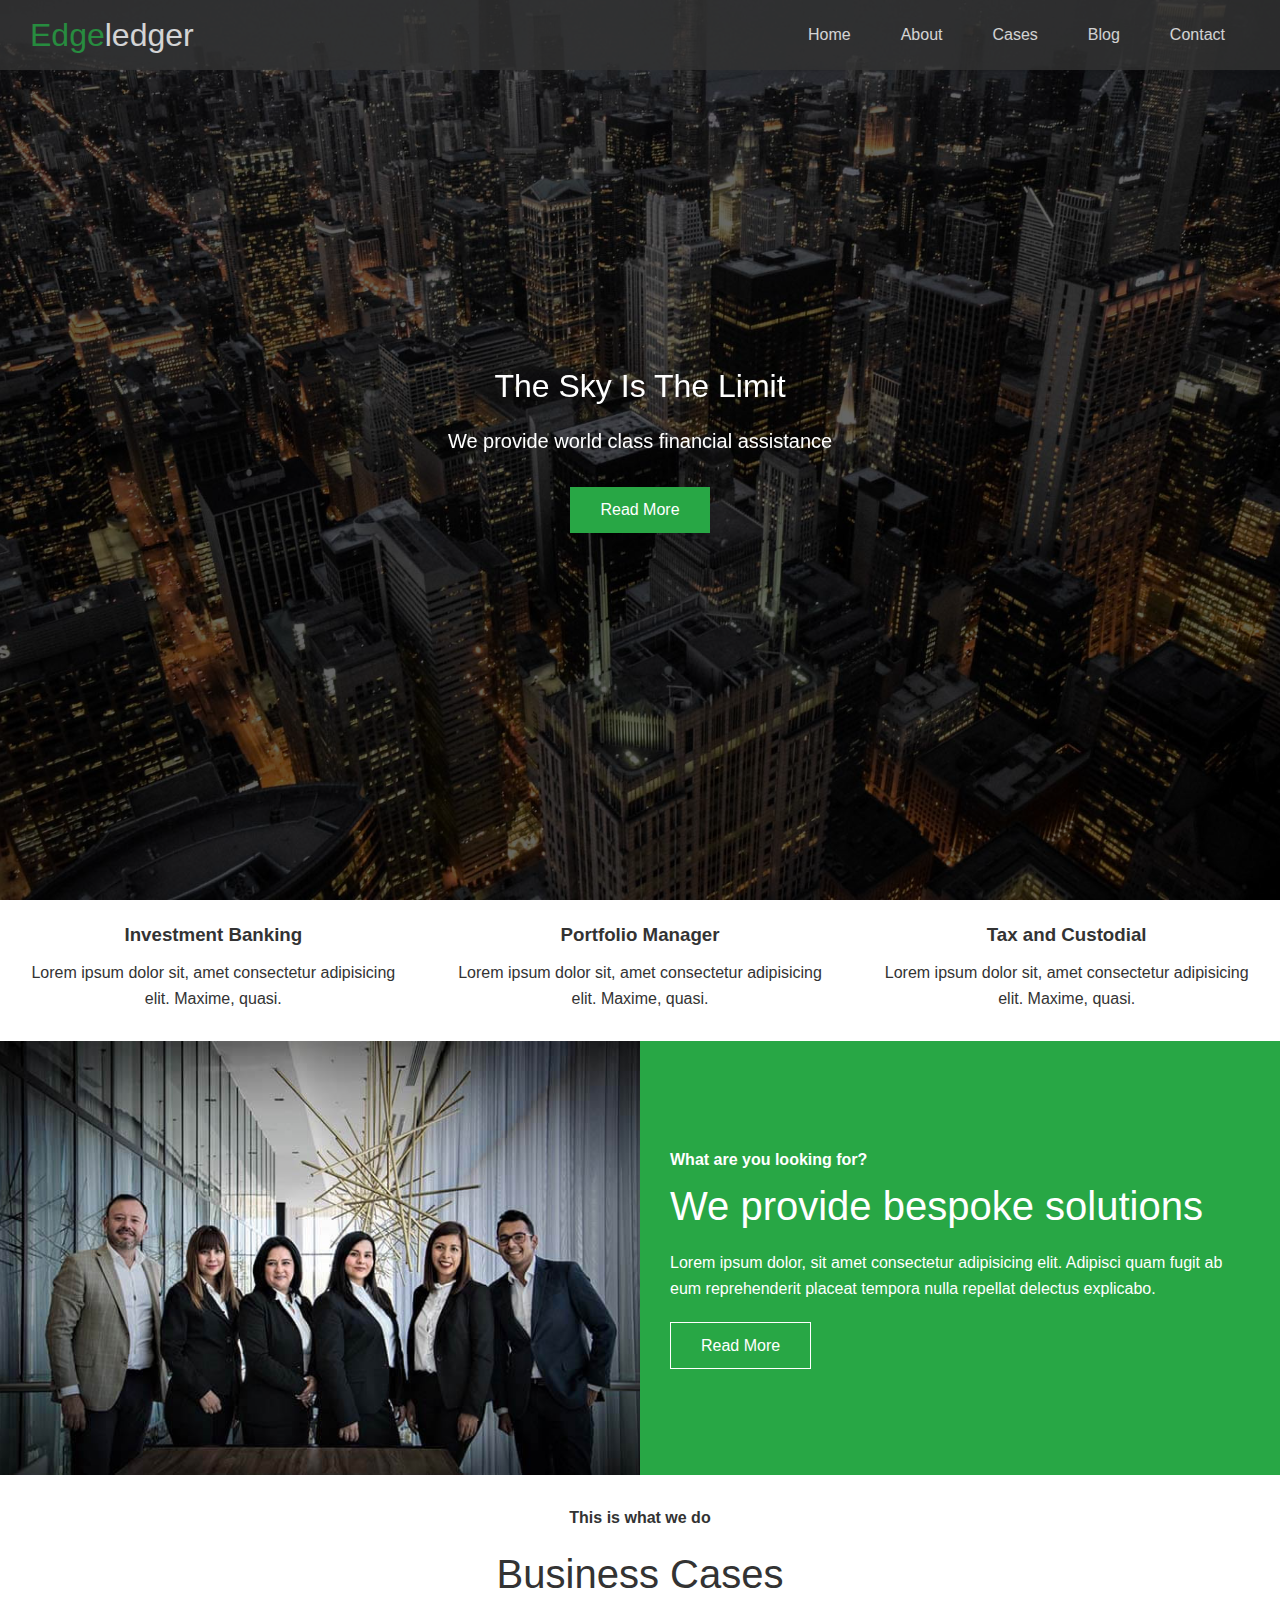
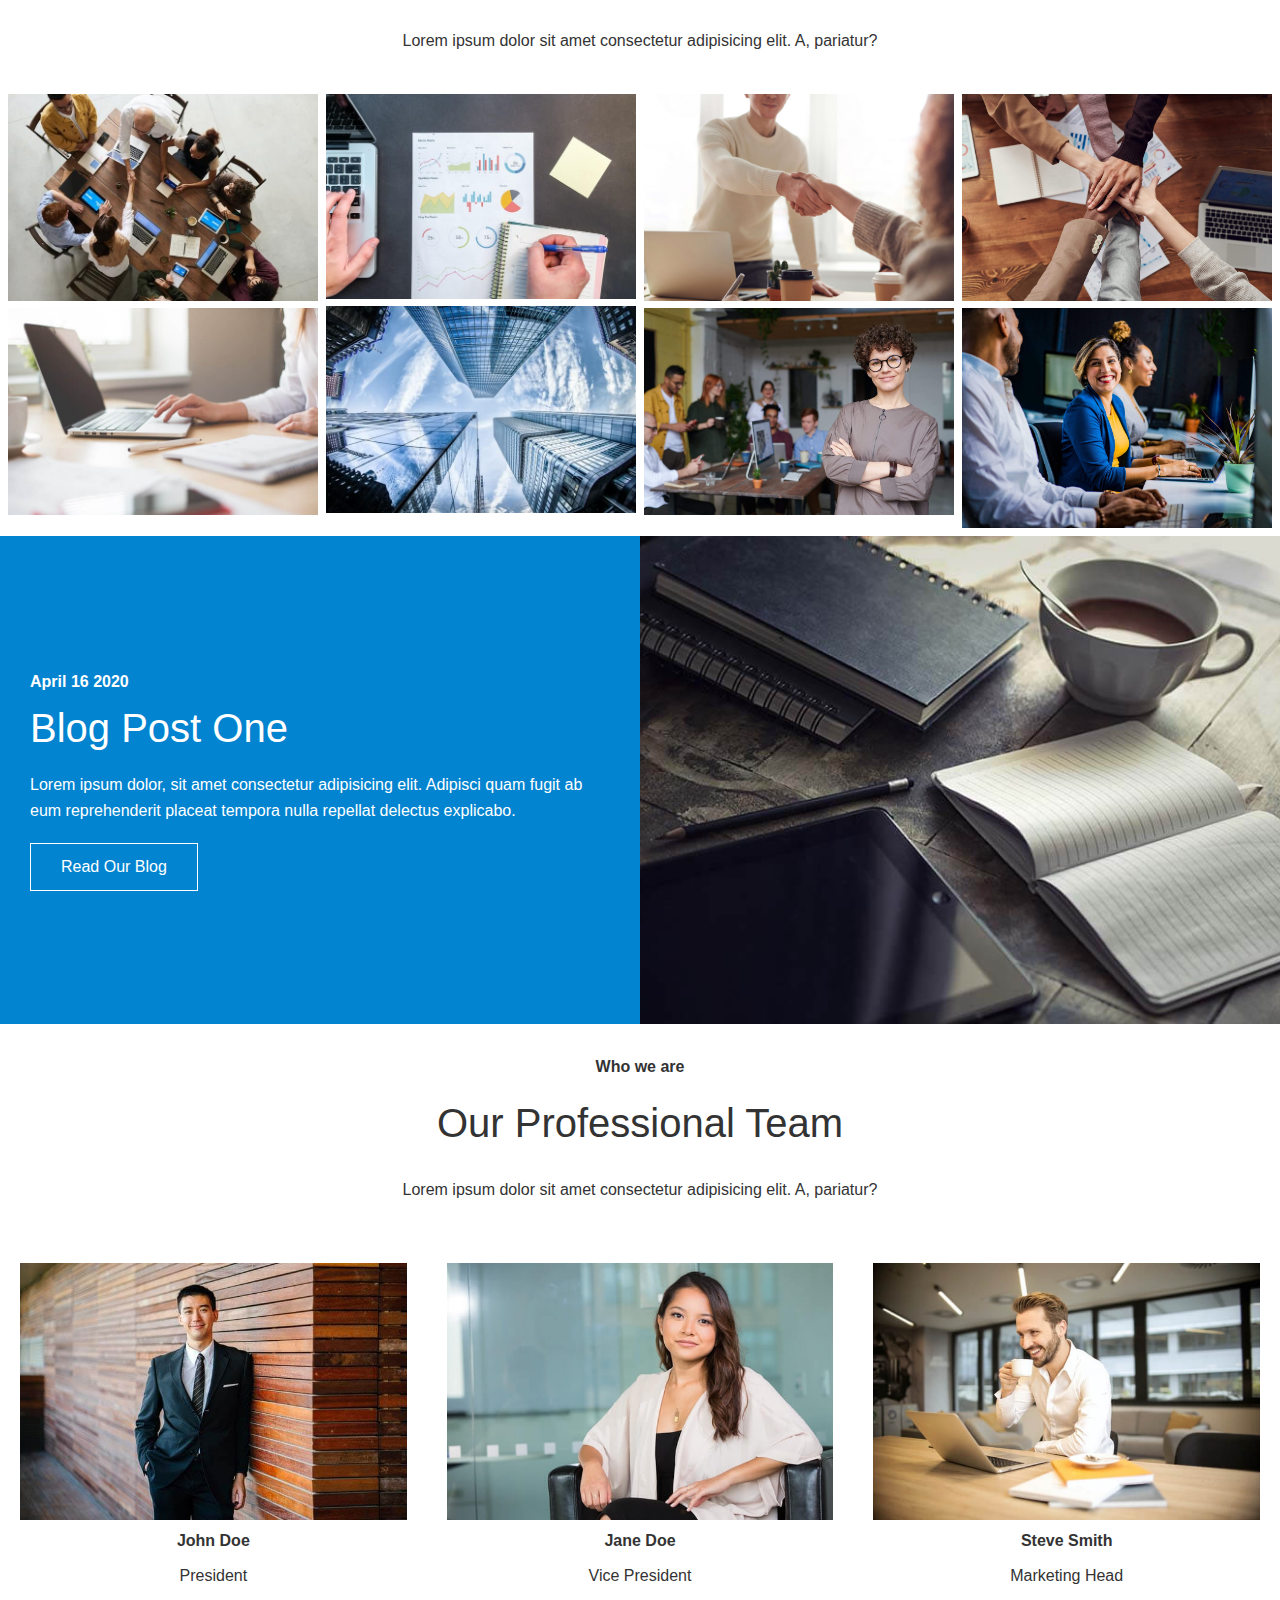
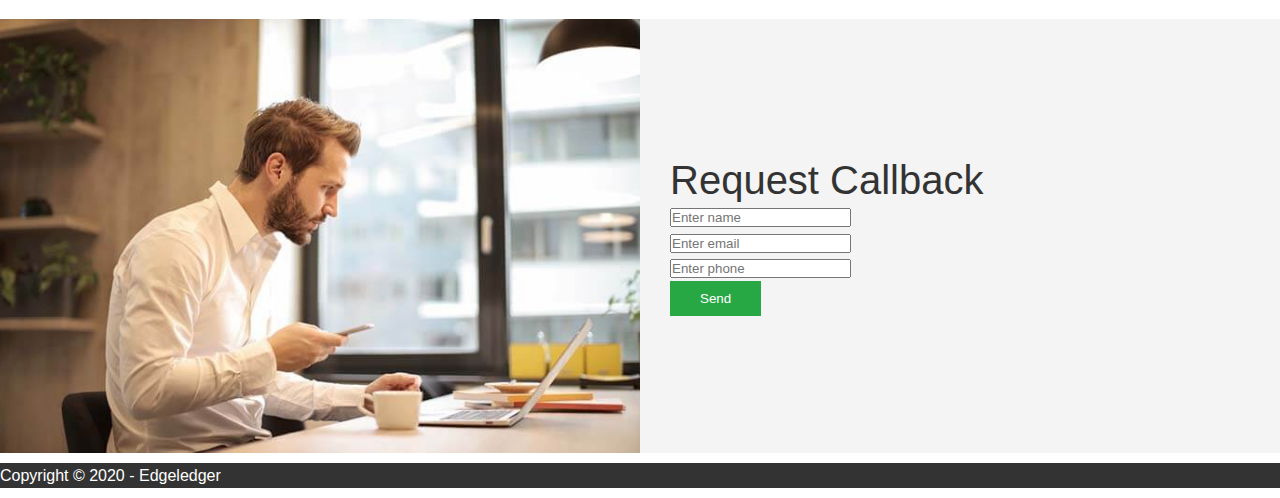
<file: index.html>
<!DOCTYPE html>
<html lang="en">
<head>
    <meta charset="UTF-8">
    <meta name="viewport" content="width=device-width, initial-scale=1.0">
    <link rel="shortcut icon" type="image/x-icon" href="images/favicon.ico">
    <link rel="stylesheet" href="https://cdnjs.cloudflare.com/ajax/libs/font-awesome/5.13.0/css/all.min.css" integrity="sha256-h20CPZ0QyXlBuAw7A+KluUYx/3pK+c7lYEpqLTlxjYQ=" crossorigin="anonymous" />
    <link rel="stylesheet" href="css/utilities.css">
    <link rel="stylesheet" href="css/style.css">
    <title>Welcome to Edgeledger</title>
</head>
<body id="home">
    <header class="hero">
        <div id="navbar" class="navbar">
            <h1 class="logo">
                <span class="text-primary"><i class="fas fa-book-open"></i> Edge</span>ledger
                <!-- icon from font awesome bootstrap library -->
            </h1>
            <nav>
                <ul>
                    <li><a href="#home">Home</a></li>
                    <li><a href="#about">About</a></li>
                    <li><a href="#cases">Cases</a></li>
                    <li><a href="#blog">Blog</a></li>
                    <li><a href="#contact">Contact</a></li>
                </ul>
            </nav>
        </div>

        <div class="content">
            <h1>The Sky Is The Limit</h1>
            <p>We provide world class financial assistance</p>
            <a href="#about" class="btn"><i class="fas fa-chevron-right"></i>Read More</a>
        </div>
    </header>
    <main>
        <!-- About / Icons -->
        <section id="about" class="icons bg-light">
            <div class="flex-items">
                <div>
                    <i class="fas fa-university fa-2x"></i>
                    <div>
                        <h3>Investment Banking</h3>
                        <p>Lorem ipsum dolor sit, amet consectetur adipisicing elit. Maxime, quasi.</p>
                    </div>
                </div>
                <div>
                    <i class="fas fa-book-reader fa-2x"></i>
                    <div>
                        <h3>Portfolio Manager</h3>
                        <p>Lorem ipsum dolor sit, amet consectetur adipisicing elit. Maxime, quasi.</p>
                    </div>
                </div>
                <div>
                    <i class="fas fa-pencil-alt fa-2x"></i>
                    <div>
                        <h3>Tax and Custodial</h3>
                         <p>Lorem ipsum dolor sit, amet consectetur adipisicing elit. Maxime, quasi.</p>
                    </div>
                </div>
            </div>
        </section>

        <!-- About: Solutions -->
        <section class="solutions flex-columns">
            <div class="row">
                <div class="column">
                    <div class="column-1">
                        <img src="images/home/people.jpg" alt="">
                    </div>
                </div>
                <div class="column">
                    <div class="column-2 bg-primary">
                        <h4>What are you looking for?</h4>
                        <h2>We provide bespoke solutions</h2>
                        <p>Lorem ipsum dolor, sit amet consectetur adipisicing elit. Adipisci quam fugit ab eum reprehenderit placeat tempora nulla repellat delectus explicabo.</p>
                        <a href="#" class="btn btn-outline">
                            <i class="fas fa-chevron"></i>
                            Read More
                        </a>
                    </div>
                </div>
            </div>
        </section>

        <!-- Cases -->
        <section id="cases" class="cases flex-grid section-padding">
            <header class="section-header">
                <h4>This is what we do</h4>
                <h2>Business Cases</h2>
                <p>Lorem ipsum dolor sit amet consectetur adipisicing elit. A, pariatur?</p>
            </header>
            <div class="row">
                <div class="column">
                    <img src="images/cases/cases1.jpg" alt="">
                    <img src="images/cases/cases2.jpg" alt="">
                </div>
                <div class="column">
                    <img src="images/cases/cases3.jpg" alt="">
                    <img src="images/cases/cases4.jpg" alt="">
                </div>
                <div class="column">
                    <img src="images/cases/cases5.jpg" alt="">
                    <img src="images/cases/cases6.jpg" alt="">
                </div>
                <div class="column">
                    <img src="images/cases/cases7.jpg" alt="">
                    <img src="images/cases/cases8.jpg" alt="">
                </div>
            </div>
        </section>

        <!-- Blog -->
        <section id="blog" class="blog flex-columns flex-reverse">
            <div class="row">
                <div class="column">
                    <div class="column-2 bg-secondary">
                        <h4>April 16 2020</h4>
                        <h2>Blog Post One</h2>
                        <p>Lorem ipsum dolor, sit amet consectetur adipisicing elit. Adipisci quam fugit ab eum reprehenderit placeat tempora nulla repellat delectus explicabo.</p>
                        <a href="blog.html" class="btn btn-outline">
                            <i class="fas fa-chevron"></i>
                            Read Our Blog
                        </a>
                    </div>
                </div>
                <div class="column">
                    <div class="column-1">
                        <img src="images/home/blog.jpg" alt=""/>
                    </div>
                </div>
            </div>
        </section>

        <!-- Team -->
        <section id="team" class="team section-padding">
            <header class="section-header">
                <h4>Who we are</h4>
                <h2>Our Professional Team</h2>
                <p>Lorem ipsum dolor sit amet consectetur adipisicing elit. A, pariatur?</p>
            </header>
            <div class="flex-items">
                <div>
                    <img src="images/team/person1.jpg" alt="">
                    <h4>John Doe</h4>
                    <p>President</p>
                </div>
                <div>
                    <img src="images/team/person2.jpg" alt="">
                    <h4>Jane Doe</h4>
                    <p>Vice President</p>
                </div>
                <div>
                    <img src="images/team/person3.jpg" alt="">
                    <h4>Steve Smith</h4>
                    <p>Marketing Head</p>
                </div>
            </div>
        </section>
<!-- Contact -->
        <section id="contact" class="contact flex-columns">
            <div class="row">
                <div class="column">
                    <div class="column-1">
                        <img src="images/home/contact.jpg" alt="">
                    </div>
                </div>
                <div class="column">
                    <div class="column-2 bg-grey">
                        <h2>Request Callback</h2>
                        <form action="" class="callback-form">
                            <div class="form-control">
                                <label for="name"></label>
                                <input type="text" name="name" id="name" placeholder="Enter name">
                            </div>
                            <div class="form-control">
                                <label for="email"></label>
                                <input type="email" name="email" id="email" placeholder="Enter email">
                            </div>
                            <div class="form-control">
                                <label for="phone"></label>
                                <input type="text" name="phone" id="phone" placeholder="Enter phone">
                            </div>
                            <input type="submit" value="Send" id="submit" class="btn">
                        </form>
                    </div>
                </div>
            </div>
        </section>
    </main>

    <footer class="footer bg-dark">
        <div class="social">
            <a href=""><i class="fab fa-facebook fa-2x"></i></a>
            <a href=""><i class="fab fa-twitter fa-2x"></i></a>
            <a href=""><i class="fab fa-youtube fa-2x"></i></a>
            <a href=""><i class="fab fa-linkedin fa-2x"></i></a>
        </div>
        <p>Copyright &copy; 2020 - Edgeledger</p>
    </footer>
<!-- J query script -->
    <script src="https://code.jquery.com/jquery-3.5.1.min.js" integrity="sha256-9/aliU8dGd2tb6OSsuzixeV4y/faTqgFtohetphbbj0=" crossorigin="anonymous"></script>

    <script>
        const navbar = document.getElementById('navbar');
        let scrolled = false;

        window.onscroll = function() {
            if(window.pageYOffset > 100) {
                navbar.classList.remove('top');
                if(!scrolled) {
                    navbar.style.transform = 'translateY(-70px)';
                }
                setTimeout(function(){
                    navbar.style.transform = 'translateY(0)';
                    scrolled = true;
                }, 200);
            } else {
                navbar.classList.add('top');
            }
        };

        // smooth scrolling
        $('#navbar a, .btn').on('click', function (e){
            if (this.hash !== '') {
                e.preventDefault();
                
                const hash = this.hash;

                $('html, body').animate(
                    {
                        scrollTop: $(hash).offset().top - 100,
                    },
                    800
                );
            }
        });
    </script>
</body>
</html>
</file>
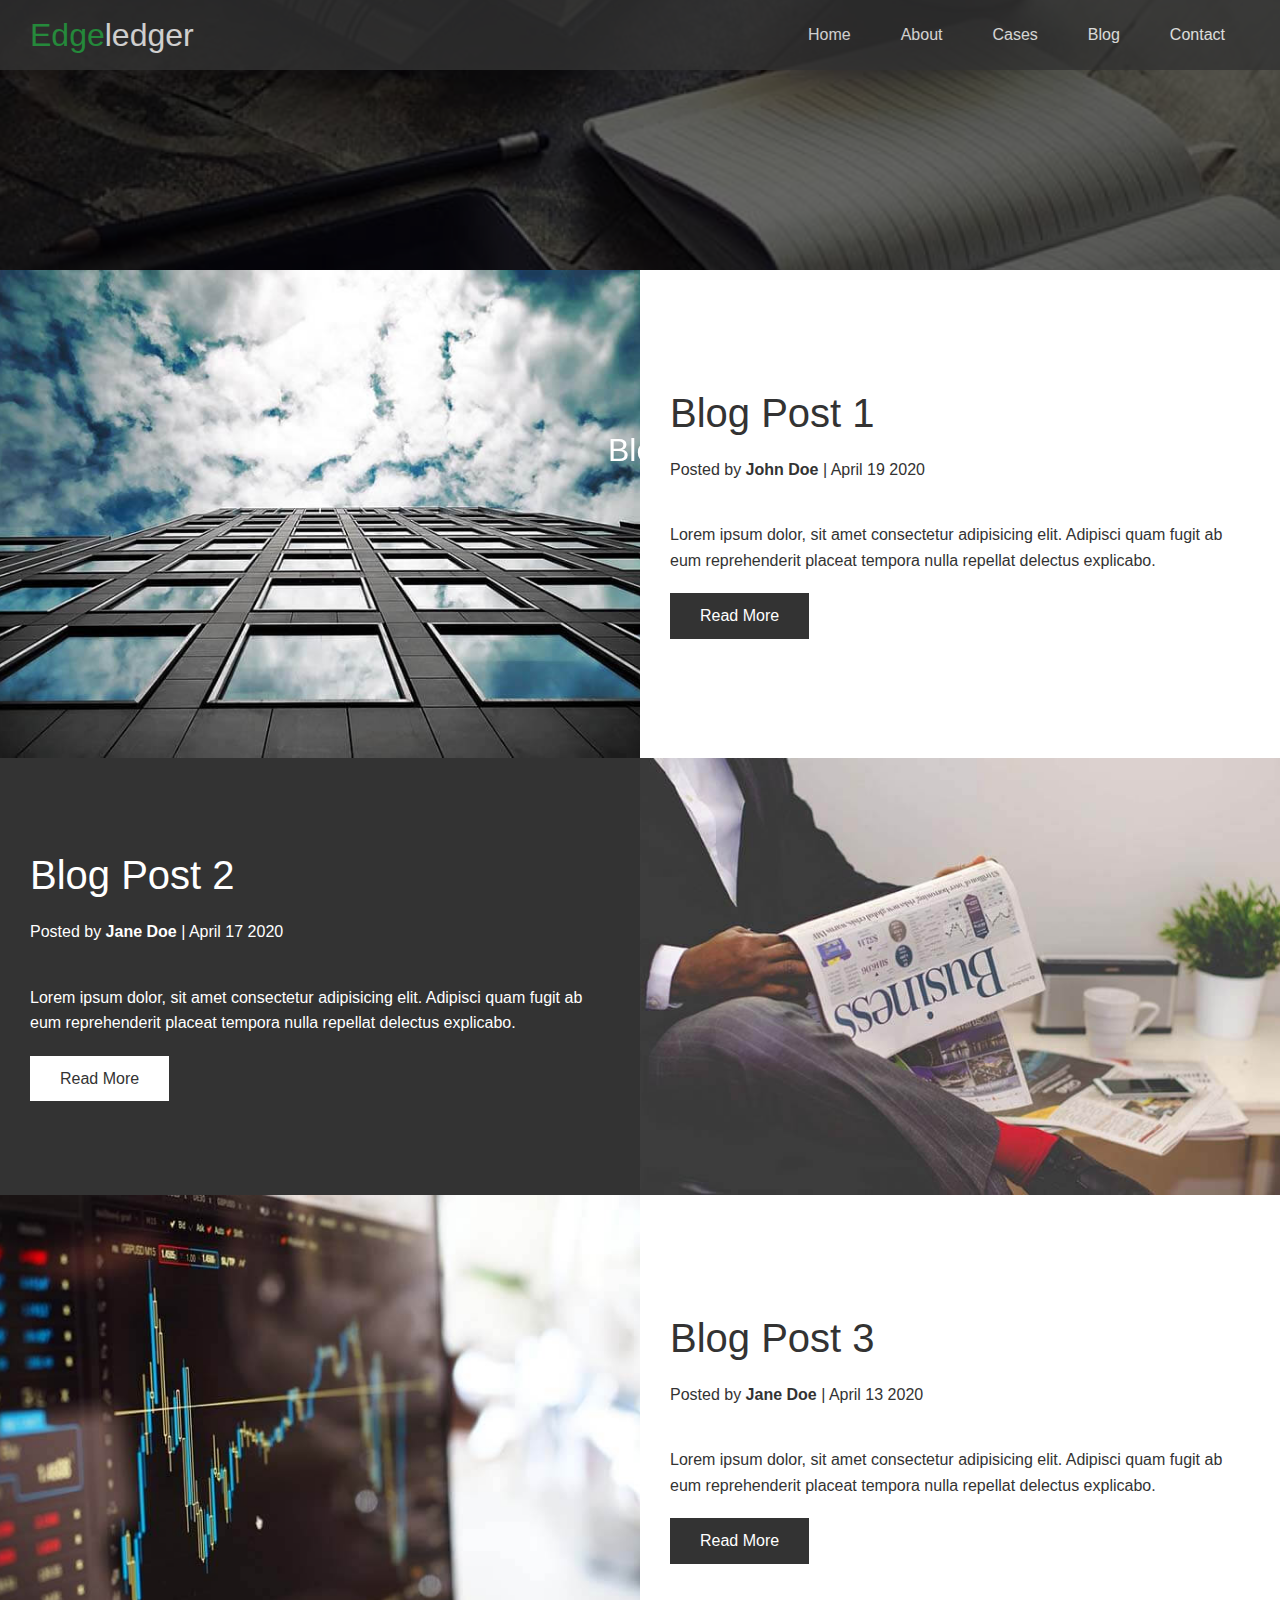
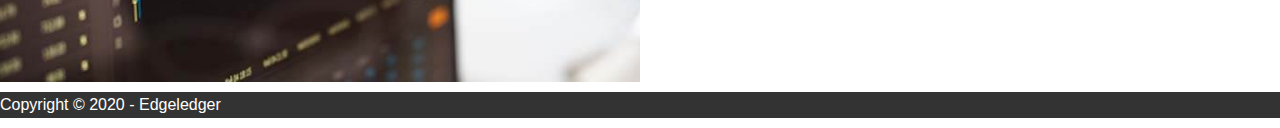
<file: blog.html>
<!DOCTYPE html>
<html lang="en">
<head>
    <meta charset="UTF-8">
    <meta name="viewport" content="width=device-width, initial-scale=1.0">
    <link rel="stylesheet" href="https://cdnjs.cloudflare.com/ajax/libs/font-awesome/5.13.0/css/all.min.css" integrity="sha256-h20CPZ0QyXlBuAw7A+KluUYx/3pK+c7lYEpqLTlxjYQ=" crossorigin="anonymous" />
    <link rel="stylesheet" href="css/utilities.css">
    <link rel="stylesheet" href="css/style.css">
    <title>Read Our Blog</title>
</head>
<body id="home">
    <header class="hero blog">
        <div id="navbar" class="navbar">
            <h1 class="logo">
                <span class="text-primary"><i class="fas fa-book-open"></i> Edge</span>ledger
                <!-- icon from font awesome bootstrap library -->
            </h1>
            <nav>
                <ul>
                    <li><a href="index.html">Home</a></li>
                    <li><a href="index.html#about">About</a></li>
                    <li><a href="index.html#cases">Cases</a></li>
                    <li><a href="index.html#blog">Blog</a></li>
                    <li><a href="index.html#contact">Contact</a></li>
                </ul>
            </nav>
        </div>

        <div class="content">
            <h1 class="style2">Blog</h1>
        </div>
    </header>
    <main>
        <article class="flex-columns">
            <div class="row">
                <div class="column">
                    <div class="column-1">
                        <img src="images/blog/blog1.jpg" alt="">
                    </div>
                </div>
                <div class="column">
                    <div class="column-2 bg-light">
                        <h2>Blog Post 1</h2>
                        <p class="meta">
                            <i class="fas fa-user"></i> Posted by <strong>John Doe</strong> | April 19 2020</p>
                            <p>Lorem ipsum dolor, sit amet consectetur adipisicing elit. Adipisci quam fugit ab eum reprehenderit placeat tempora nulla repellat delectus explicabo.</p>
                        <a href="post.html" class="btn btn-dark">
                            <i class="fas fa-chevron"></i>
                            Read More
                        </a>
                    </div>
                </div>
            </div>
        </article>

        <article class="flex-columns flex-reverse">
            <div class="row">
                <div class="column">
                    <div class="column-2 bg-dark">
                        <h2>Blog Post 2</h2>
                        <p class="meta">
                            <i class="fas fa-user"></i> Posted by <strong>Jane Doe</strong> | April 17 2020</p>
                            <p>Lorem ipsum dolor, sit amet consectetur adipisicing elit. Adipisci quam fugit ab eum reprehenderit placeat tempora nulla repellat delectus explicabo.</p>
                        <a href="post.html" class="btn btn-light">
                            <i class="fas fa-chevron"></i>
                            Read More
                        </a>
                    </div>
                </div>
                <div class="column">
                    <div class="column-1">
                        <img src="images/blog/blog2.jpg" alt="">
                    </div>
                </div>

            </div>
        </article>

        <article class="flex-columns">
            <div class="row">
                <div class="column">
                    <div class="column-1">
                        <img src="images/blog/blog3.jpg" alt="">
                    </div>
                </div>
                <div class="column">
                    <div class="column-2 bg-light">
                        <h2>Blog Post 3</h2>
                        <p class="meta">
                            <i class="fas fa-user"></i> Posted by <strong>Jane Doe</strong> | April 13 2020</p>
                            <p>Lorem ipsum dolor, sit amet consectetur adipisicing elit. Adipisci quam fugit ab eum reprehenderit placeat tempora nulla repellat delectus explicabo.</p>
                        <a href="post.html" class="btn btn-dark">
                            <i class="fas fa-chevron"></i>
                            Read More
                        </a>
                    </div>
                </div>
            </div>
        </article>

    </main>

    <footer class="footer bg-dark">
        <div class="social">
            <a href=""><i class="fab fa-facebook fa-2x"></i></a>
            <a href=""><i class="fab fa-twitter fa-2x"></i></a>
            <a href=""><i class="fab fa-youtube fa-2x"></i></a>
            <a href=""><i class="fab fa-linkedin fa-2x"></i></a>
        </div>
        <p>Copyright &copy; 2020 - Edgeledger</p>
    </footer>
</body>
</html>
</file>
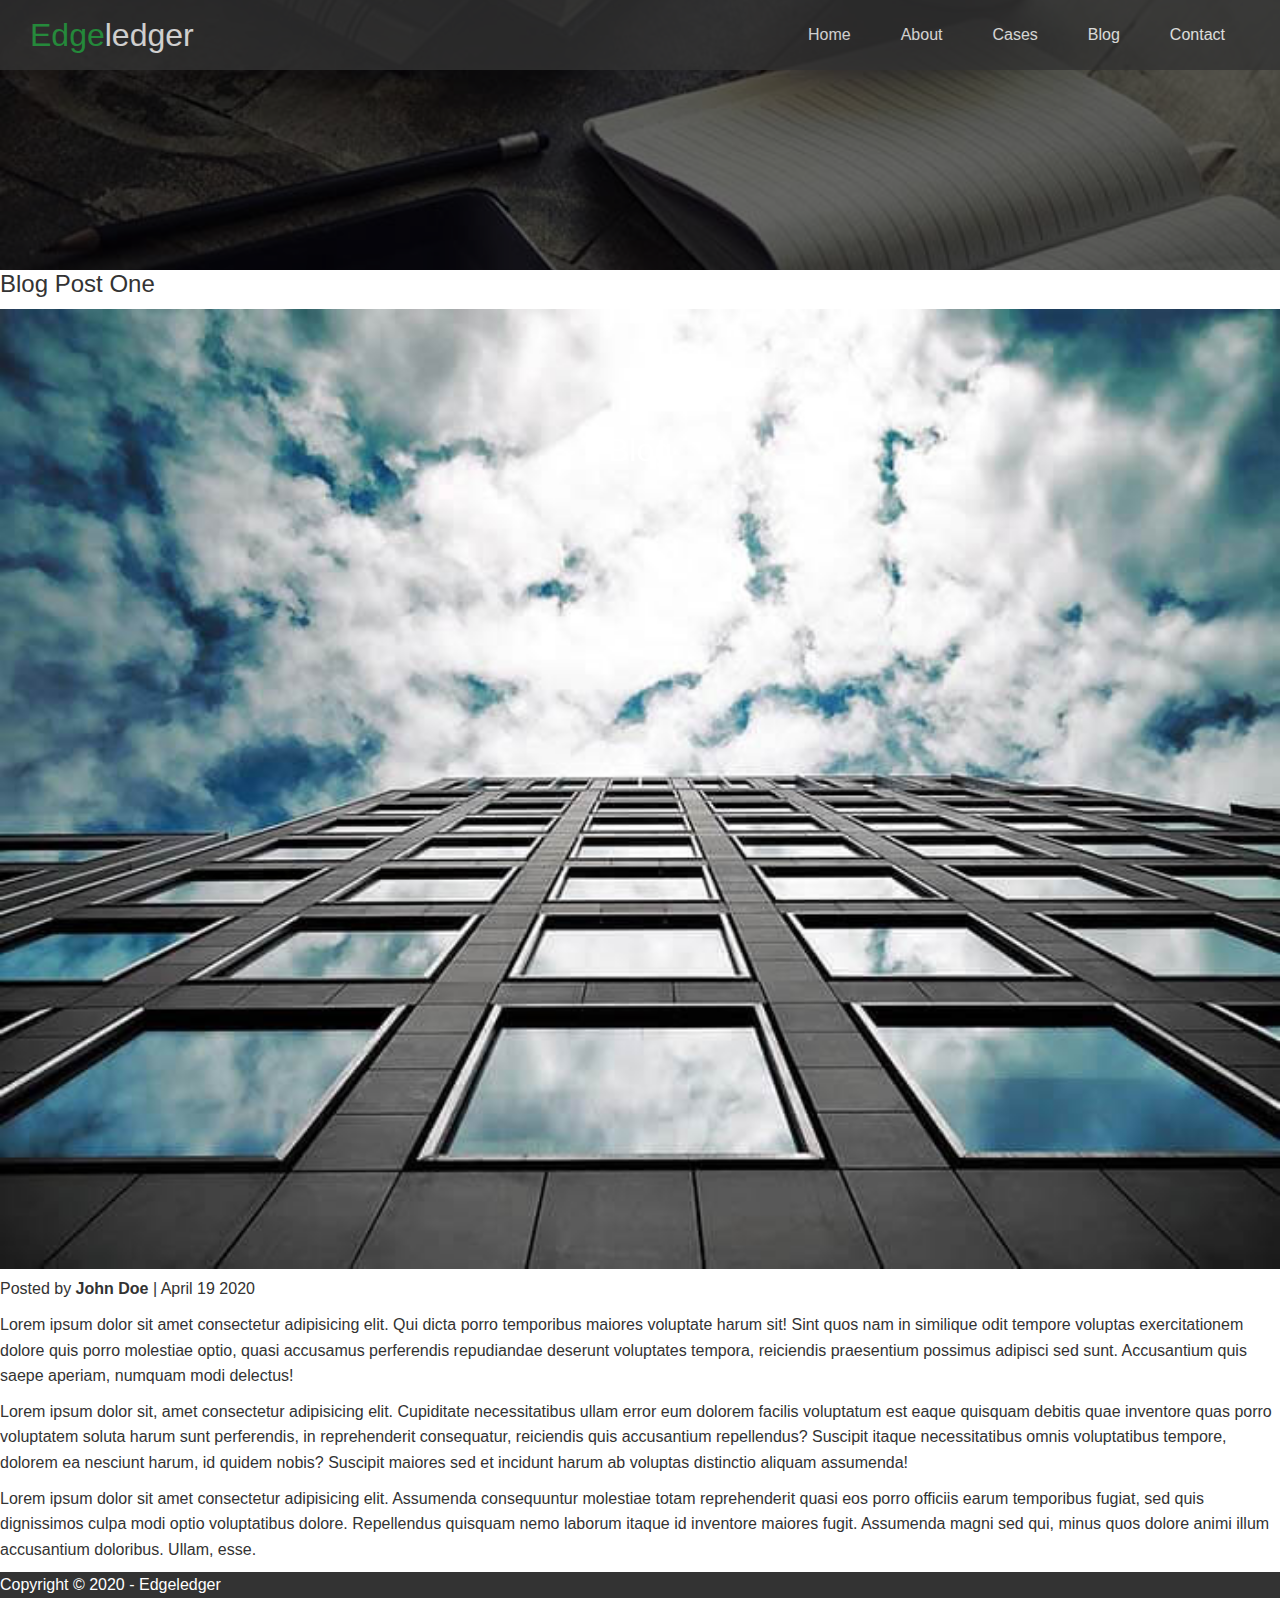
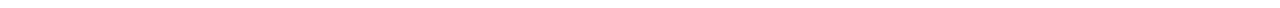
<file: post.html>
<!DOCTYPE html>
<html lang="en">
<head>
    <meta charset="UTF-8">
    <meta name="viewport" content="width=device-width, initial-scale=1.0">
    <link rel="stylesheet" href="https://cdnjs.cloudflare.com/ajax/libs/font-awesome/5.13.0/css/all.min.css" integrity="sha256-h20CPZ0QyXlBuAw7A+KluUYx/3pK+c7lYEpqLTlxjYQ=" crossorigin="anonymous" />
    <link rel="stylesheet" href="css/utilities.css">
    <link rel="stylesheet" href="css/style.css">
    <title>Post One</title>
</head>
<body id="home">
    <header class="hero blog">
        <div id="navbar" class="navbar">
            <h1 class="logo">
                <span class="text-primary"><i class="fas fa-book-open"></i> Edge</span>ledger
                <!-- icon from font awesome bootstrap library -->
            </h1>
            <nav>
                <ul>
                    <li><a href="index.html">Home</a></li>
                    <li><a href="index.html#about">About</a></li>
                    <li><a href="index.html#cases">Cases</a></li>
                    <li><a href="index.html#blog">Blog</a></li>
                    <li><a href="index.html#contact">Contact</a></li>
                </ul>
            </nav>
        </div>

        <div class="content">
            <h1>Blog</h1>
        </div>
    </header>
    <main>
        <section class="post">
            <h2>Blog Post One</h2>
            <p class="meta">
                <img src="images/blog/blog1.jpg" alt="">
                <i class="fas fa-user"></i> Posted by <strong>John Doe</strong> | April 19 2020</p>
                <p>Lorem ipsum dolor sit amet consectetur adipisicing elit. Qui dicta porro temporibus maiores voluptate harum sit! Sint quos nam in similique odit tempore voluptas exercitationem dolore quis porro molestiae optio, quasi accusamus perferendis repudiandae deserunt voluptates tempora, reiciendis praesentium possimus adipisci sed sunt. Accusantium quis saepe aperiam, numquam modi delectus!</p>
                <p>Lorem ipsum dolor sit, amet consectetur adipisicing elit. Cupiditate necessitatibus ullam error eum dolorem facilis voluptatum est eaque quisquam debitis quae inventore quas porro voluptatem soluta harum sunt perferendis, in reprehenderit consequatur, reiciendis quis accusantium repellendus? Suscipit itaque necessitatibus omnis voluptatibus tempore, dolorem ea nesciunt harum, id quidem nobis? Suscipit maiores sed et incidunt harum ab voluptas distinctio aliquam assumenda!</p>
                <p>Lorem ipsum dolor sit amet consectetur adipisicing elit. Assumenda consequuntur molestiae totam reprehenderit quasi eos porro officiis earum temporibus fugiat, sed quis dignissimos culpa modi optio voluptatibus dolore. Repellendus quisquam nemo laborum itaque id inventore maiores fugit. Assumenda magni sed qui, minus quos dolore animi illum accusantium doloribus. Ullam, esse.</p>
            </section>
    </main>

    <footer class="footer bg-dark">
        <div class="social">
            <a href=""><i class="fab fa-facebook fa-2x"></i></a>
            <a href=""><i class="fab fa-twitter fa-2x"></i></a>
            <a href=""><i class="fab fa-youtube fa-2x"></i></a>
            <a href=""><i class="fab fa-linkedin fa-2x"></i></a>
        </div>
        <p>Copyright &copy; 2020 - Edgeledger</p>
    </footer>
</body>
</html>
</file>
<file: css/utilities.css>
/* Text styles */

.text-primary{
    color: #28a745;
}

.text-secondary{
    color: #0284d0;
}

/* Button */

.btn{
    cursor: pointer;
    display: inline-block;
    padding: 10px 30px;
    color: #fff;
    background-color: #28a745;
    border: none;
    border-bottom: 5px;
}

.btn:hover{
    opacity: 0.9;
}

.btn-primary,
.bg-primary{
    background: #28a745;
    color: #fff;
}

.btn-secondary, 
.bg-secondary{
    color: #fff;
    background: #0284d0;
}
.btn-dark,
.bg-dark{
    color: #fff;
    background: #333;
}
.btn-light,
.bg-light{
    color: #333;
    background: #fff;
}

.btn-outline{
    background: transparent;
    border: 1px solid white;
}

.bg-grey{
    background-color: #f4f4f4;
}

/* Flex items */

.flex-items{
    display: flex;
    text-align: center;
    justify-content: center;
    height: 100%;
}

.flex-items > div{
    /* > refers to the direct div child */
    padding: 20px;
}

/* Flex columns */
#blog .blog .flex-columns.flex-reverse .row{
    flex-direction: row-reverse;
}

.flex-columns .row{
    display: flex;
    flex-direction: row;
    flex-wrap: wrap;
    width: 100%;
}

.flex-columns .column{
    display: flex;
    flex-direction: column;
    flex-basis: 100%;
    /* flex-basis: 100%; sets the initial main size of a flex item */
    flex: 1;
    /* flex: 1; means that it will take up the entire height of the flex container */
}

.flex-columns .column .column-1,
.flex-columns .column .column-2{
    height: 100%;
}

.flex-columns img{
    width: 100%;
    height: 100%;
    object-fit: cover;
    /* object-fit: cover; fixes an image that is stretched out too much i.e. takes up whole area but not stretched out */
}

.flex-columns .column-2{
    display: flex;
    flex-direction: column;
    align-items: flex-start;
    justify-content: center;
    padding: 30px;
}

.flex-columns h2{
    font-size: 40px;
    font-weight: 100;
}

.flex-columns h4{
    margin-bottom: 10px;
}

.flex-columns p{
    margin: 20px 0;
}

/* Section header */

.section-header{
    padding: 30px;
    display: flex;
    flex-direction: column;
    align-items: center;
    justify-content: center;
    text-align: center;
}

.section-header h2{
    font-size: 40px;
    margin: 20px 0;
}

#cases .cases .flex-grid .section-padding {
    padding: 20px 20px 40px;
}

/* Flex grid */
.flex-grid .row{
    display: flex;
    flex-wrap: wrap;
    padding: 0 4px;
}

.flex-grid .column{
    flex: 25%;
    max-width: 25%;
    padding: 0 4px;
}
/* Cases */
</file>
<file: css/style.css>
*{
    box-sizing: border-box;
    padding: 0;
    margin: 0;
}

body{
    font-family: 'Open Sans', sans-serif;
    background: #fff;
    color: #333;
    line-height: 1.6;
}

ul{
    list-style: none;
}

a{
    color: #333;
    text-decoration: none;
}

h1, h2{
    font-weight: 300;
    line-height: 1.2;
}

p{
    margin: 10px 0;
}

img{
    width: 100%;
}

/* Navigation Bar */

.navbar {
    display: flex;
    /* to use flex in CSS we need to state this i.e. defines a flex container */
    flex-direction: row;
    /* flex-direction establishes the main axis */
    /* flex-wrap: wrap; */
    /* flex-wrap: wrap allows the flex to wrap across multiple lines */
    /* flex-flow: row wrap; */
    /* flex-flow: row wrap is shorthand for flex-direction: and flex-wrap: ;; */
    align-items: center;
    /* Align-items targets the cross-axis which is vertical in this instance */
    justify-content: space-between;
    /* justify-cotent aligns on the main-axis. It specifies how to distribute the leftover space between the items */
    background-color: #333;
    color: #fff;
    opacity: 0.8;
    width: 100%;
    height: 70px;
    position: fixed;
    top: 0px;
    padding: 0 30px;
    transition: 0.5s;
}

.navbar a{
    color: #fff;
    padding: 10px 20px;
    margin: 0 5px;
}

.navbar a:hover{
    border-bottom: #28a745 2px solid;
}

.navbar ul{
    display: flex;
}

.navbar .logo{
    font-weight: 400px;
}

/* Header */

.hero{
    background-image: url('../images/home/showcase.jpg');
    background-repeat: no-repeat;
    background-position: center;
    background-size: cover;
    height: 100vh;
    position: relative;
    color: #fff;
}

.hero .content{
    display: flex;
    flex-direction: column;
    align-items: center;
    justify-content: center;
    text-align: center;
    height: 100vh;
    padding: 0 20px;
}

.hero.content .style2{
    font-size: 55px;
    height: 80vh;
}

.hero .content p{
    font-size: 20px;
    max-width: 600px;
    margin: 20px 0 30px;
}

/* sudo selector - allows us to put content there before and after */
.hero::before{
    content: '';
    position: absolute;
    /* for something to be positioned absolute within a parent, the parent needs to be positioned relative */
    top: 0;
    left: 0;
    width: 100%;
    height: 100%;
    background: rgba(0,0,0,0.6);
}

/* z-index specifies the position of something amongst all the different layers  */
/* so in this instance we want to bring the .hero .content above the overlay */

.hero *{
    z-index: 10;
}
/* a greater z-index number means that it will be in front */

.hero.blog{
    background: url('../images/home/blog.jpg');
    background-position: center;
    background-repeat: no-repeat;
    background-size: cover;
    height: 30vh;
}

main .content{
    display: flex;
    flex-direction: column;
    align-items: center;
    justify-content: center;
    text-align: center;
    height: 100vh;
    padding: 0 20px;

/* Icons */

.icons{
    padding: 30px;
}

.icons h3{
    font-weight: bold;
    margin-bottom: 15px;
}

.icons i{
    background-color: #28a745;
    color: #fff;
    padding: 1rem;
    /* 1 rem is 16px bc thats the root element font size */
    border-radius: 50px;
    margin-bottom: 15px;
}

/* Cases */

.cases img:hover{
    opacity: 0.7;
}

#team img{
    border-radius: 10%;
}

/* Call back form  */

/* .column-2{ 
    background-color: #f5f5f5
} */

.callback-form{
        width: 100%;
        padding: 20px 0;
}

.callback-form label{
    display: block;
    margin-bottom: 5px;
}

.callback-form .form-control{
    margin-bottom: 15px;
}

.callback-form .form-control input{
    width: 100%;
    padding: 4px;
    height: 40px;
    border: #f5f5f5 1px solid;
}

.callback-form input:focus{
    outline-color: #28a745;
}

.form-control .btn{
    padding: 12px 0;
    margin-top: 20px;
}
 /* Post */

 .post{
     padding: 50px 30px;
 }

 .post h2{
     font-size: 40px;
     margin-bottom: 20px;
     padding-bottom: 10px;
     border-bottom: #ccc solid 1px;
 }

 .post .meta{
     margin-bottom: 30px;
 }

 .post img{
     width: 300px;
     border-radius: 50%;
     display: block;
margin: 0 auto 30px; 
}

/* Footer */
.footer{
    display: flex;
    flex-direction: column;
    align-items: center;
    justify-content: center;
    text-align: center;
    height: 200px;
}

.footer a{
    color: #fff;
}

.footer a:hover{
    color: #28a745;
}

.footer .social > *{
    margin-right: 30px;
}
/* Mobile */
@media(max-width: 768px) {
    .navbar{
        flex-direction: column;
        height: 120px;
        padding: 20px;
    }

    .navbar a{
        padding: 10px 10px;
        margin: 0 3px;
    }

    .flex-items{
        flex-direction: column;
    }

    .flex-columns .column,
    .flex-grid .column{
        flex: 100%;
        max-width: 100%;
    }

    .team img{
        width: 70%
    }
}
</file>
